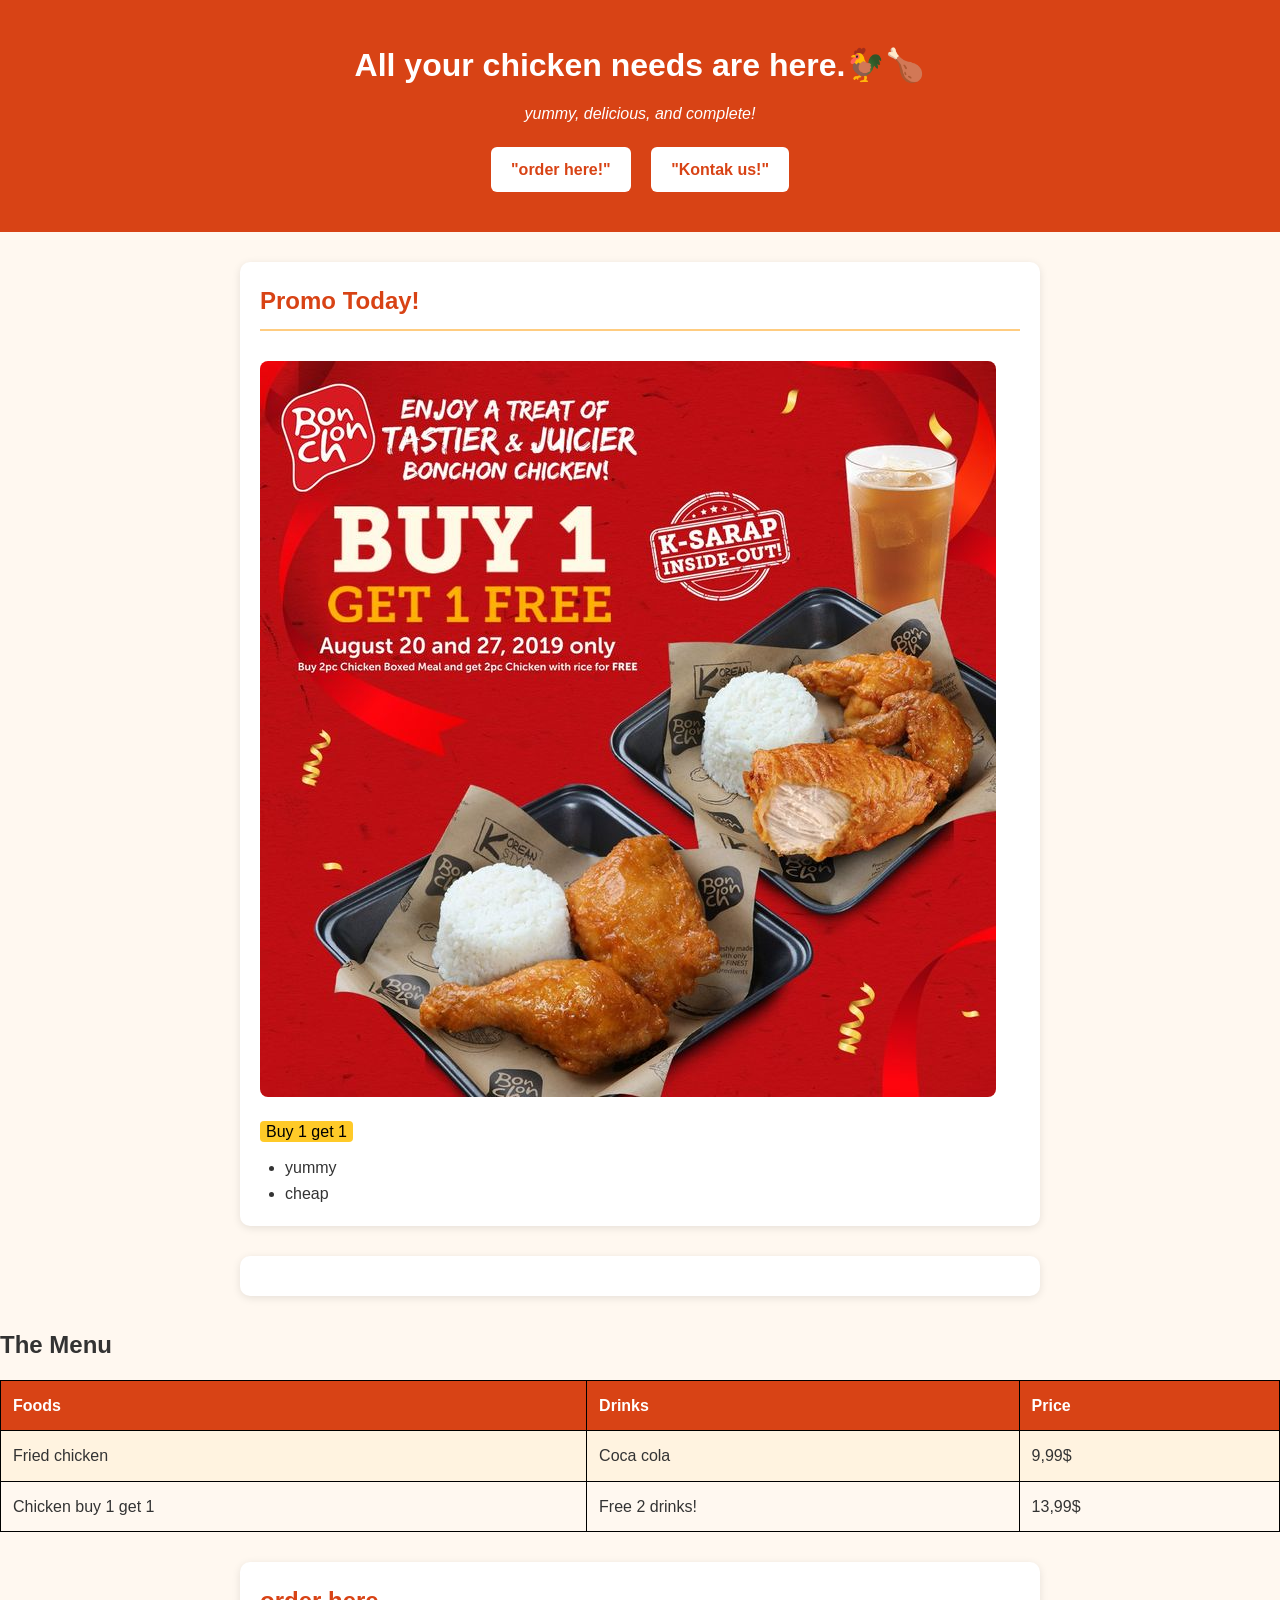
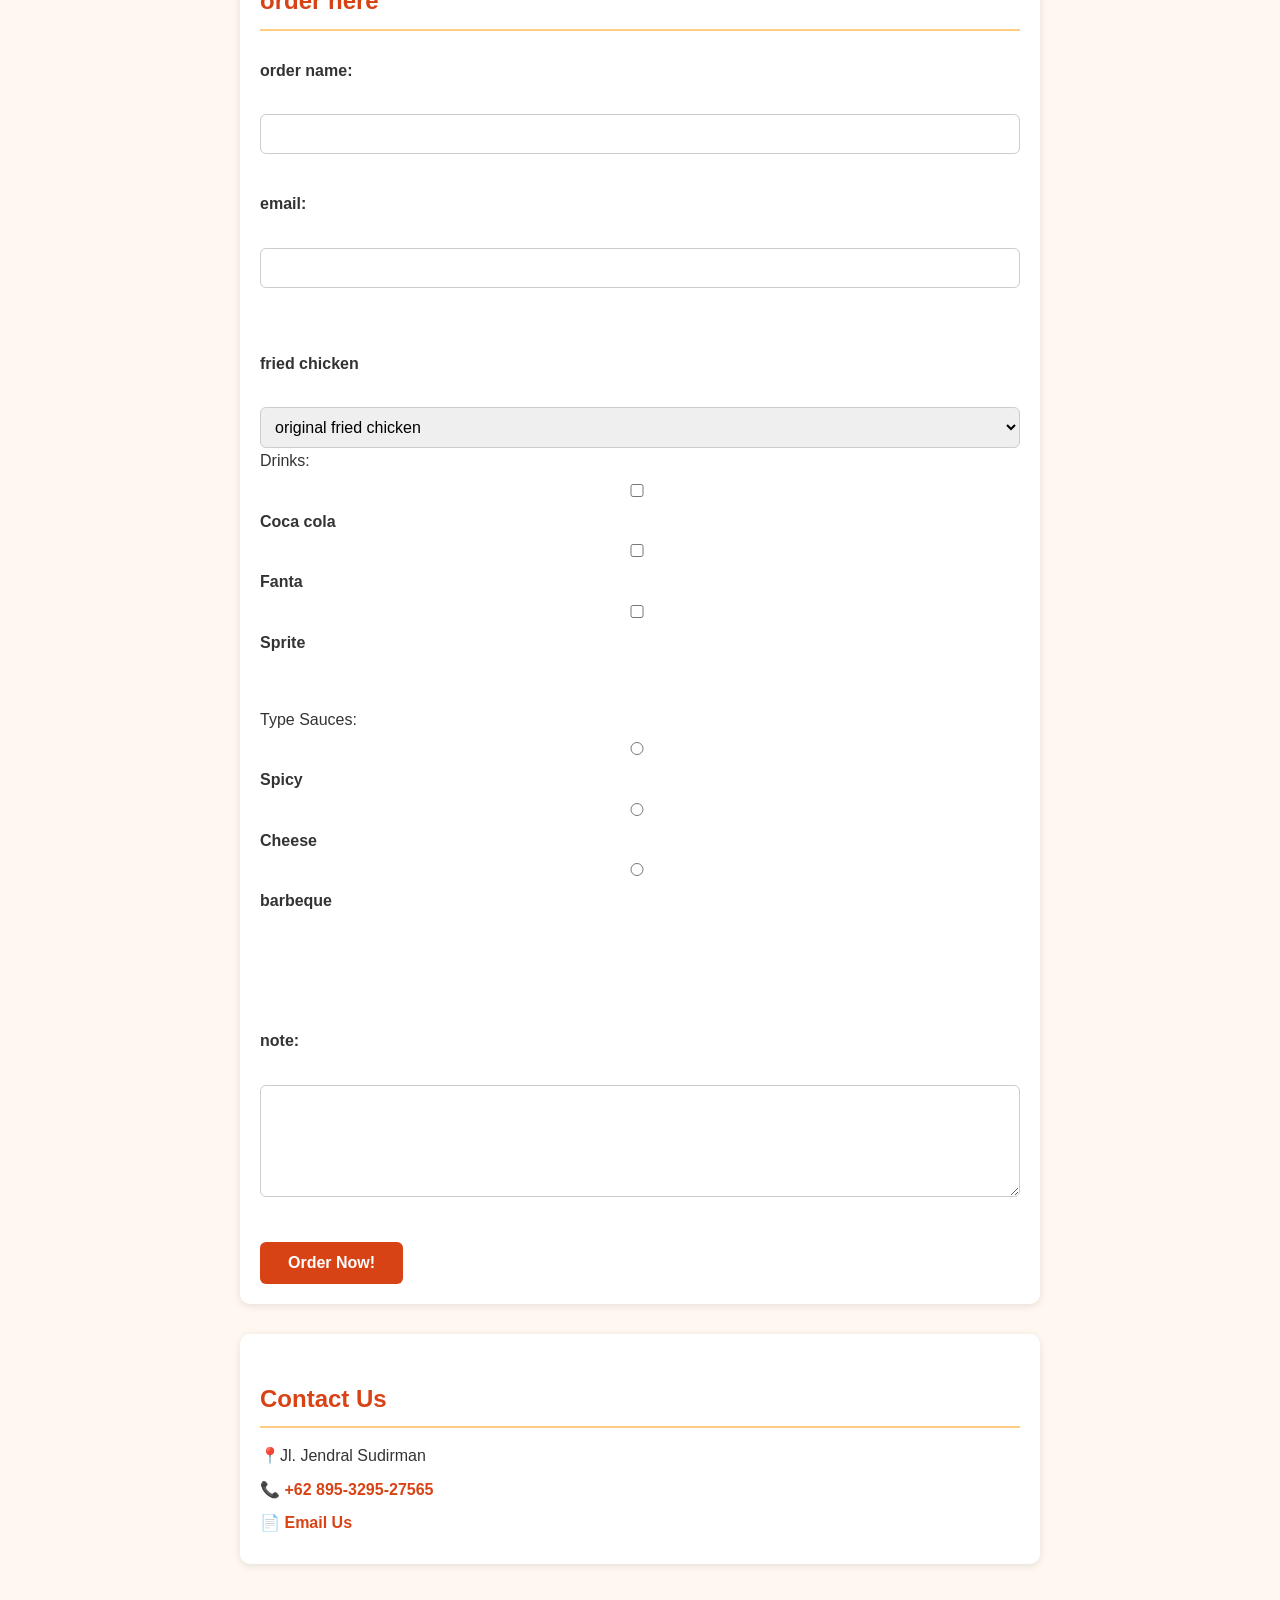
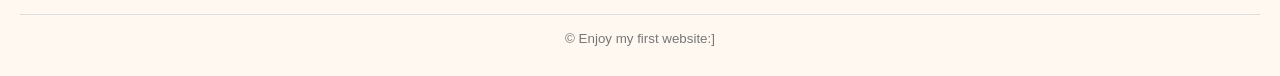
<file: index.html>
<!DOCTYPE html>
<html lang="en">
    <style>
table, th, td {
  border:1px solid black;
}
</style>
<head>
    <meta charset="UTF-8">
    <meta name="viewport" content="width=
    , initial-scale=1.0">
    <title>Chicken Store</title>
    <link rel="stylesheet" href="style.css">
    <link rel="shortcut icon" href="download (5).jpg" type="images/x-icon">
</head>
<body>
    <!-- Header -->
     <header>
        <h1>All your chicken needs are here.🐓🍗 </h1>
        <p1>yummy, delicious, and complete!</p1>
        <nav>
            <a href=#Menu>"order here!"</a>
             <a href=#kontak>"Kontak us!"</a>
        </nav>
     </header>
     <!--Just for Today!  -->
     <section>
        <h2>Promo Today!</h2>
        <img src="Bonchon's Buy 1 Get 1 Promo for 2-pc Chicken Boxed Meal on Aug 2019.jpg">
        <p><mark>Buy 1 get 1</mark></p>
        <ul>
            <li>yummy</li>
            <li>cheap</li>  
        </ul>
     </section>
     <!-- Menu -->
      <section id="Menu"></section>
      <h2>The Menu</h2>
      <table>
      <tr>
    <th>Foods</th>
    <th>Drinks</th>
    <th>Price</th>
  </tr>
  <tr>
    <td>Fried chicken</td>
    <td>Coca cola</td>
    <td>9,99$</td>
  </tr>
  <tr>
    <td>Chicken buy 1 get 1</td>
    <td>Free 2 drinks!</td>
    <td>13,99$</td>
  </tr>
</table>
<!-- Section: Form order -->
<section>
  <h2>order here</h2>
  <form action="https://formspree.io/f/xqpzpbyy" method="POST">
    <label for="Order">order name:</label><br>
    <input id="Order" name="pemesan" type="text">

    <label for="email"><br>email:</label><br>
    <input type="email" name="email" id="email"><br>

    <label for="menu"><br>fried chicken</label><br>
    <select name="menu" id="menu">
      <option value="original fried chicken">original fried chicken</option>
      <option value="Big fried chicken">Big fried chicken</option>
      <option value="chicken + rice">chicken + rice</option>
    </select>

    <p>Drinks:</p>
    <input type="checkbox" name="Drinks" id="Coca cola" value="Coca cola">  <label for="Coca cola">Coca cola</label>
    <input type="checkbox" name="Drinks" id="Fanta" value="Fanta"> <label for="Fanta">Fanta</label>
    <input type="checkbox" name="Drinks" id="Sprite" value="Sprite"> <label for="Sprite">Sprite</label>
    <br><br>

    <p>Type Sauces:</p>
    <input type="radio" name="sauce" id="Spicy" value="Spicy"> <label for="Spicy">Spicy</label>
    <input type="radio" name="sauce" id="Cheese" value="Cheese"> <label for="Cheese">Cheese</label>
    <input type="radio" name="sauce" id="barbeque" value="Barbeque"> <label for="barbeque">barbeque</label>
    <br><br>
    
    <br><br><label for="note">note:</label>
    <br><textarea cols="50" rows="5" name="" id="note"></textarea>

    <br><button type="submit">Order Now!</button>
  </form>
</section>

<!--Contact Us -->
<section id="kontak"> <br>
    <h2>Contact Us</h2>
    <p>📍Jl. Jendral Sudirman</p>
    <p>📞 <a target="_blank" href="https://wa.me/62895329527565?text=I%20want%20a%20chicken">+62 895-3295-27565</a></p>
    <p>📄 <a href="mailto:info@adibharun2010@gmail.com">Email Us</a></p>

</section>
<!-- Footer -->
 <footer>
  <hr>
  <p><small>&copy; Enjoy my first website:] </small></p>
</footer>



</body>
</html>
</file>
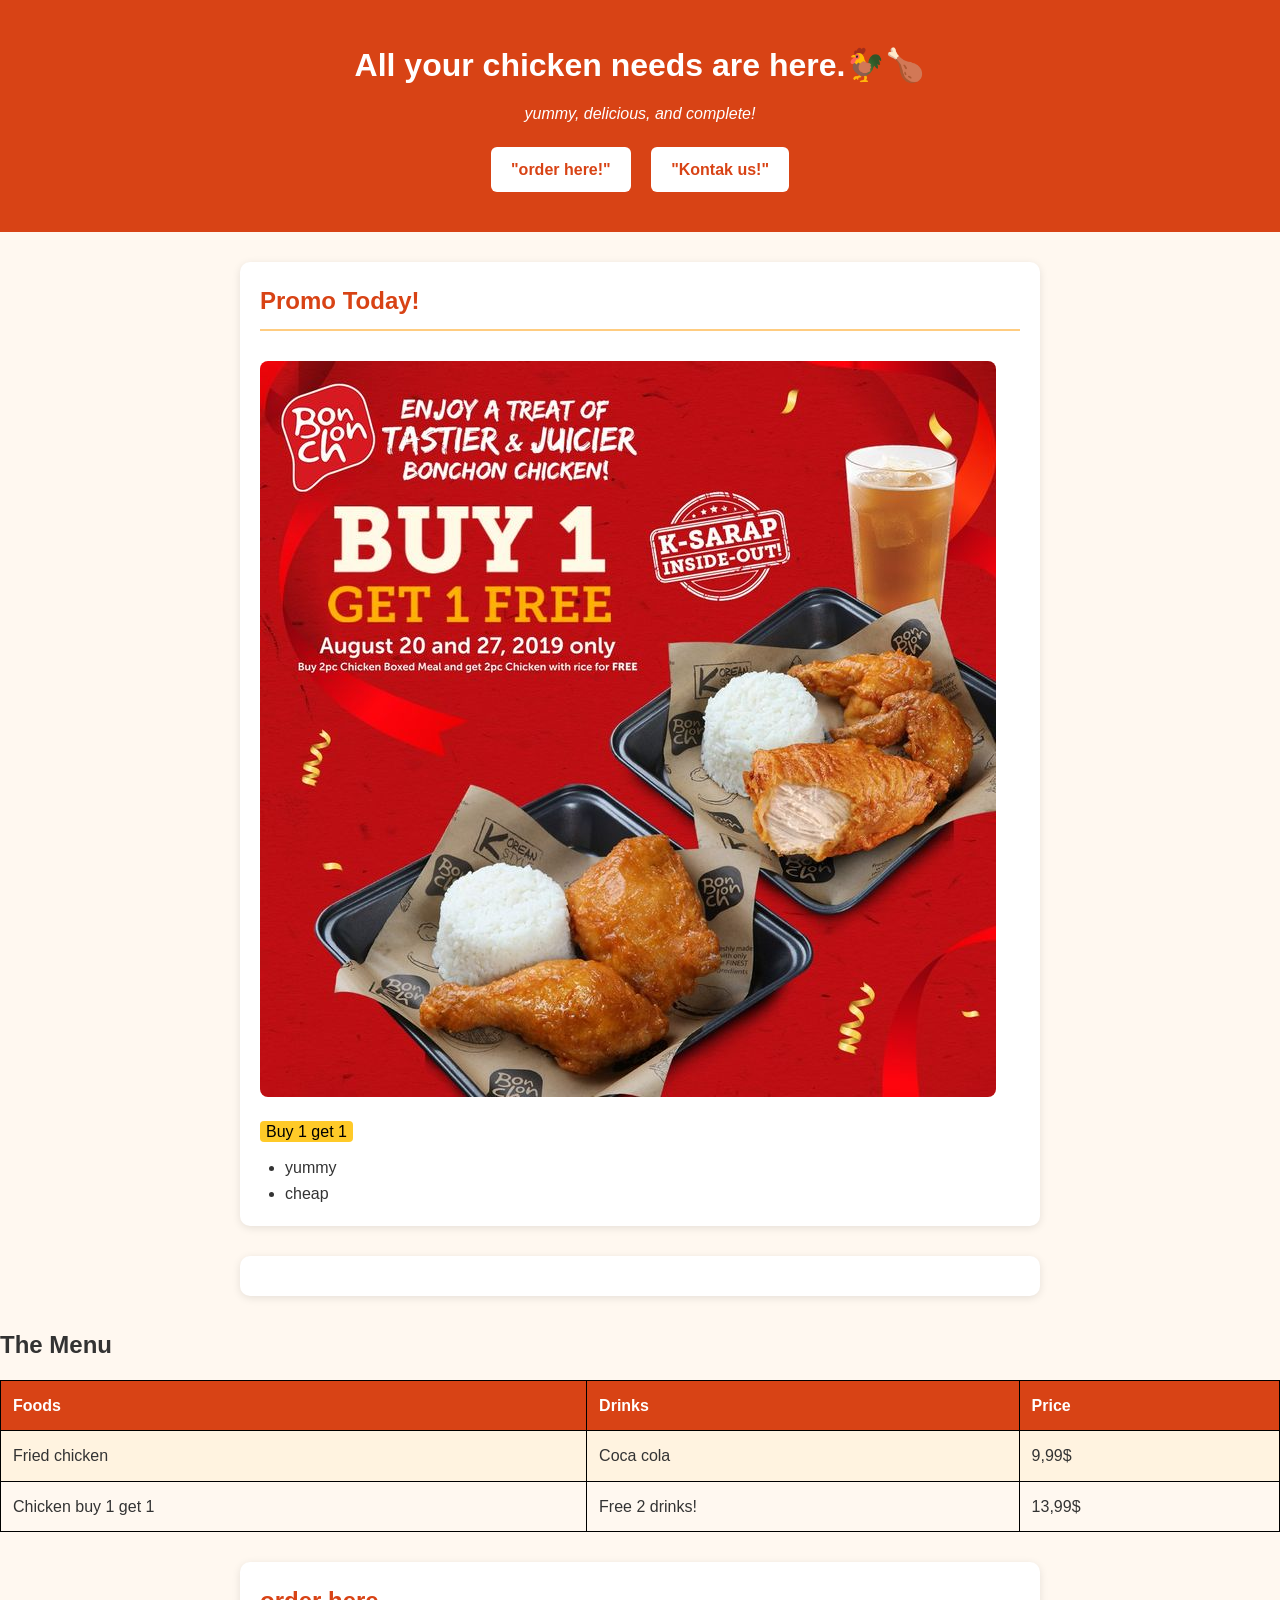
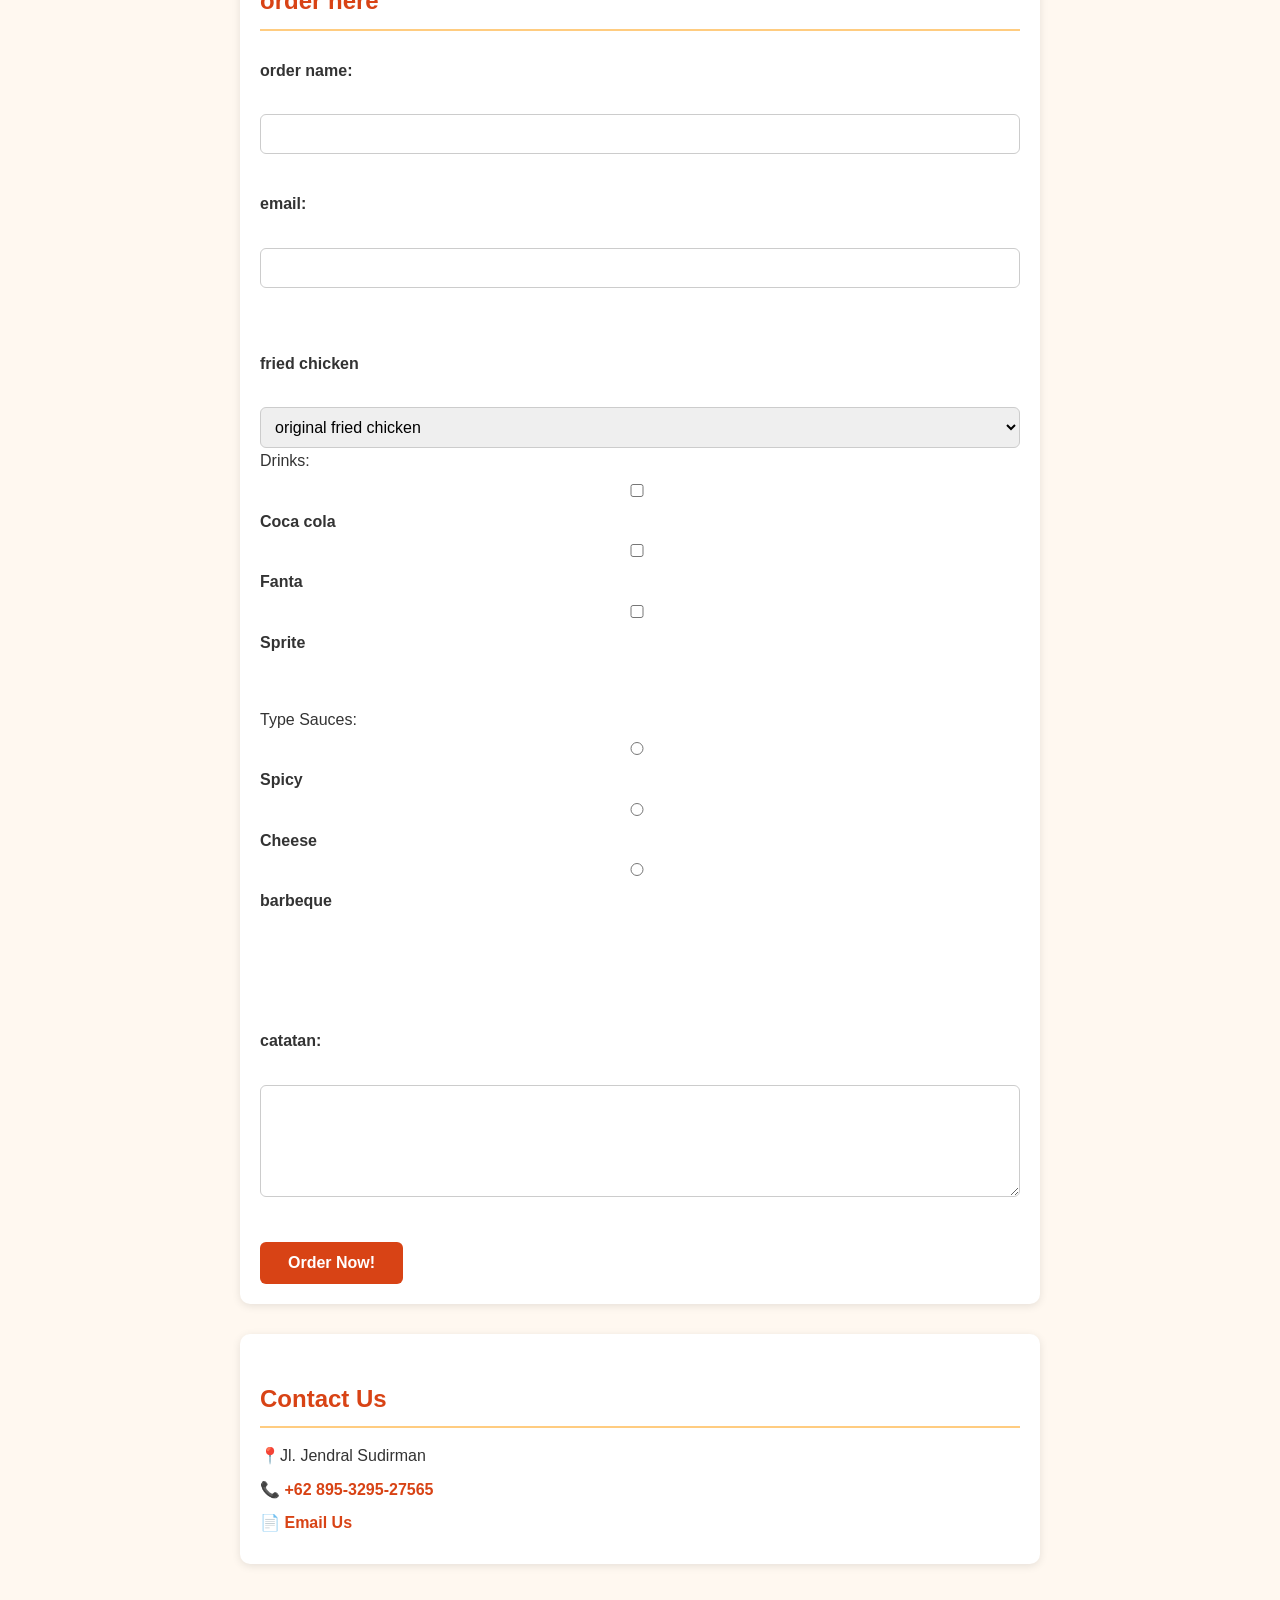
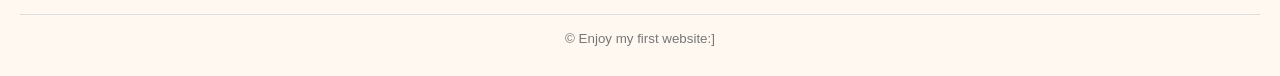
<file: chicken.html>
<!DOCTYPE html>
<html lang="en">
    <style>
table, th, td {
  border:1px solid black;
}
</style>
<head>
    <meta charset="UTF-8">
    <meta name="viewport" content="width=
    , initial-scale=1.0">
    <title>Chicken Store</title>
    <link rel="stylesheet" href="style.css">
    <link rel="shortcut icon" href="download (5).jpg" type="images/x-icon">
</head>
<body>
    <!-- Header -->
     <header>
        <h1>All your chicken needs are here.🐓🍗 </h1>
        <p1>yummy, delicious, and complete!</p1>
        <nav>
            <a href=#Menu>"order here!"</a>
             <a href=#kontak>"Kontak us!"</a>
        </nav>
     </header>
     <!--Just for Today!  -->
     <section>
        <h2>Promo Today!</h2>
        <img src="Bonchon's Buy 1 Get 1 Promo for 2-pc Chicken Boxed Meal on Aug 2019.jpg">
        <p><mark>Buy 1 get 1</mark></p>
        <ul>
            <li>yummy</li>
            <li>cheap</li>  
        </ul>
     </section>
     <!-- Menu -->
      <section id="Menu"></section>
      <h2>The Menu</h2>
      <table>
      <tr>
    <th>Foods</th>
    <th>Drinks</th>
    <th>Price</th>
  </tr>
  <tr>
    <td>Fried chicken</td>
    <td>Coca cola</td>
    <td>9,99$</td>
  </tr>
  <tr>
    <td>Chicken buy 1 get 1</td>
    <td>Free 2 drinks!</td>
    <td>13,99$</td>
  </tr>
</table>
<!-- Section: Form order -->
<section>
  <h2>order here</h2>
  <form action="https://formspree.io/f/xqpzpbyy" method="POST">
    <label for="Order">order name:</label><br>
    <input id="Order" name="pemesan" type="text">

    <label for="email"><br>email:</label><br>
    <input type="email" name="email" id="email"><br>

    <label for="menu"><br>fried chicken</label><br>
    <select name="menu" id="menu">
      <option value="original fried chicken">original fried chicken</option>
      <option value="Big fried chicken">Big fried chicken</option>
      <option value="chicken + rice">chicken + rice</option>
    </select>

    <p>Drinks:</p>
    <input type="checkbox" name="Drinks" id="Coca cola" value="Coca cola">  <label for="Coca cola">Coca cola</label>
    <input type="checkbox" name="Drinks" id="Fanta" value="Fanta"> <label for="Fanta">Fanta</label>
    <input type="checkbox" name="Drinks" id="Sprite" value="Sprite"> <label for="Sprite">Sprite</label>
    <br><br>

    <p>Type Sauces:</p>
    <input type="radio" name="sauce" id="Spicy" value="Spicy"> <label for="Spicy">Spicy</label>
    <input type="radio" name="sauce" id="Cheese" value="Cheese"> <label for="Cheese">Cheese</label>
    <input type="radio" name="sauce" id="barbeque" value="Barbeque"> <label for="barbeque">barbeque</label>
    <br><br>
    
    <br><br><label for="catatan">catatan:</label>
    <br><textarea cols="50" rows="5" name="" id="catatan"></textarea>

    <br><button type="submit">Order Now!</button>
  </form>
</section>

<!--Contact Us -->
<section id="kontak"> <br>
    <h2>Contact Us</h2>
    <p>📍Jl. Jendral Sudirman</p>
    <p>📞 <a target="_blank" href="https://wa.me/62895329527565?text=I%20want%20a%20chicken">+62 895-3295-27565</a></p>
    <p>📄 <a href="mailto:info@adibharun2010@gmail.com">Email Us</a></p>

</section>
<!-- Footer -->
 <footer>
  <hr>
  <p><small>&copy; Enjoy my first website:] </small></p>
</footer>



</body>
</html>
</file>
<file: style.css>
/* ============================
   RESET & BASE
============================ */
* {
  margin: 0;
  padding: 0;
  box-sizing: border-box;
}

body {
  font-family: "Segoe UI", Arial, sans-serif;
  background-color: #fff8f0;
  color: #333;
  line-height: 1.6;
}

/* ============================
   HEADER
============================ */
header {
  background-color: #d84315; /* oranye kecoklatan, kesan "ayam goreng" */
  color: #fff;
  text-align: center;
  padding: 40px 20px;
}

header h1 {
  font-size: 2rem;
  margin-bottom: 10px;
}

header p1 {
  display: block; /* p1 bukan tag HTML standar, tapi tetap kita styling */
  font-style: italic;
  margin-bottom: 20px;
}

header nav a {
  display: inline-block;
  background-color: #fff;
  color: #d84315;
  text-decoration: none;
  font-weight: bold;
  padding: 10px 20px;
  margin: 0 8px;
  border-radius: 6px;
  transition: background-color 0.3s, color 0.3s;
}

header nav a:hover {
  background-color: #ffe0b2;
}

/* ============================
   SECTION UMUM
============================ */
section {
  max-width: 800px;
  margin: 30px auto;
  padding: 20px;
  background-color: #fff;
  border-radius: 10px;
  box-shadow: 0 2px 8px rgba(0, 0, 0, 0.1);
}

section h2 {
  color: #d84315;
  margin-bottom: 15px;
  border-bottom: 2px solid #ffcc80;
  padding-bottom: 8px;
}

/* ============================
   PROMO SECTION
============================ */
section img {
  max-width: 100%;
  height: auto;
  border-radius: 8px;
  margin: 15px 0;
}

mark {
  background-color: #ffca28;
  padding: 2px 6px;
  border-radius: 4px;
}

section ul {
  margin-left: 25px;
  margin-top: 10px;
}

/* ============================
   TABLE / MENU
============================ */
table {
  width: 100%;
  border-collapse: collapse;
  margin-top: 15px;
}

th, td {
  padding: 12px;
  text-align: left;
}

th {
  background-color: #d84315;
  color: #fff;
}

tr:nth-child(even) {
  background-color: #fff3e0;
}

/* ============================
   FORM ORDER
============================ */
form {
  display: flex;
  flex-direction: column;
}

form label {
  font-weight: bold;
  margin-top: 12px;
}

form input[type="text"],
form input[type="email"],
form select,
form textarea {
  width: 100%;
  padding: 10px;
  margin-top: 5px;
  border: 1px solid #ccc;
  border-radius: 6px;
  font-size: 1rem;
}

form input[type="checkbox"],
form input[type="radio"] {
  margin-right: 6px;
  margin-top: 10px;
}

form button {
  margin-top: 20px;
  align-self: flex-start;
  background-color: #d84315;
  color: #fff;
  border: none;
  padding: 12px 28px;
  font-size: 1rem;
  font-weight: bold;
  border-radius: 6px;
  cursor: pointer;
  transition: background-color 0.3s;
}

form button:hover {
  background-color: #bf360c;
}

/* ============================
   CONTACT SECTION
============================ */
#kontak p {
  margin: 8px 0;
}

#kontak a {
  color: #d84315;
  text-decoration: none;
  font-weight: bold;
}

#kontak a:hover {
  text-decoration: underline;
}

/* ============================
   FOOTER
============================ */
footer {
  text-align: center;
  padding: 20px;
  color: #777;
}

footer hr {
  border: none;
  border-top: 1px solid #ddd;
  margin-bottom: 10px;
}
</file>
